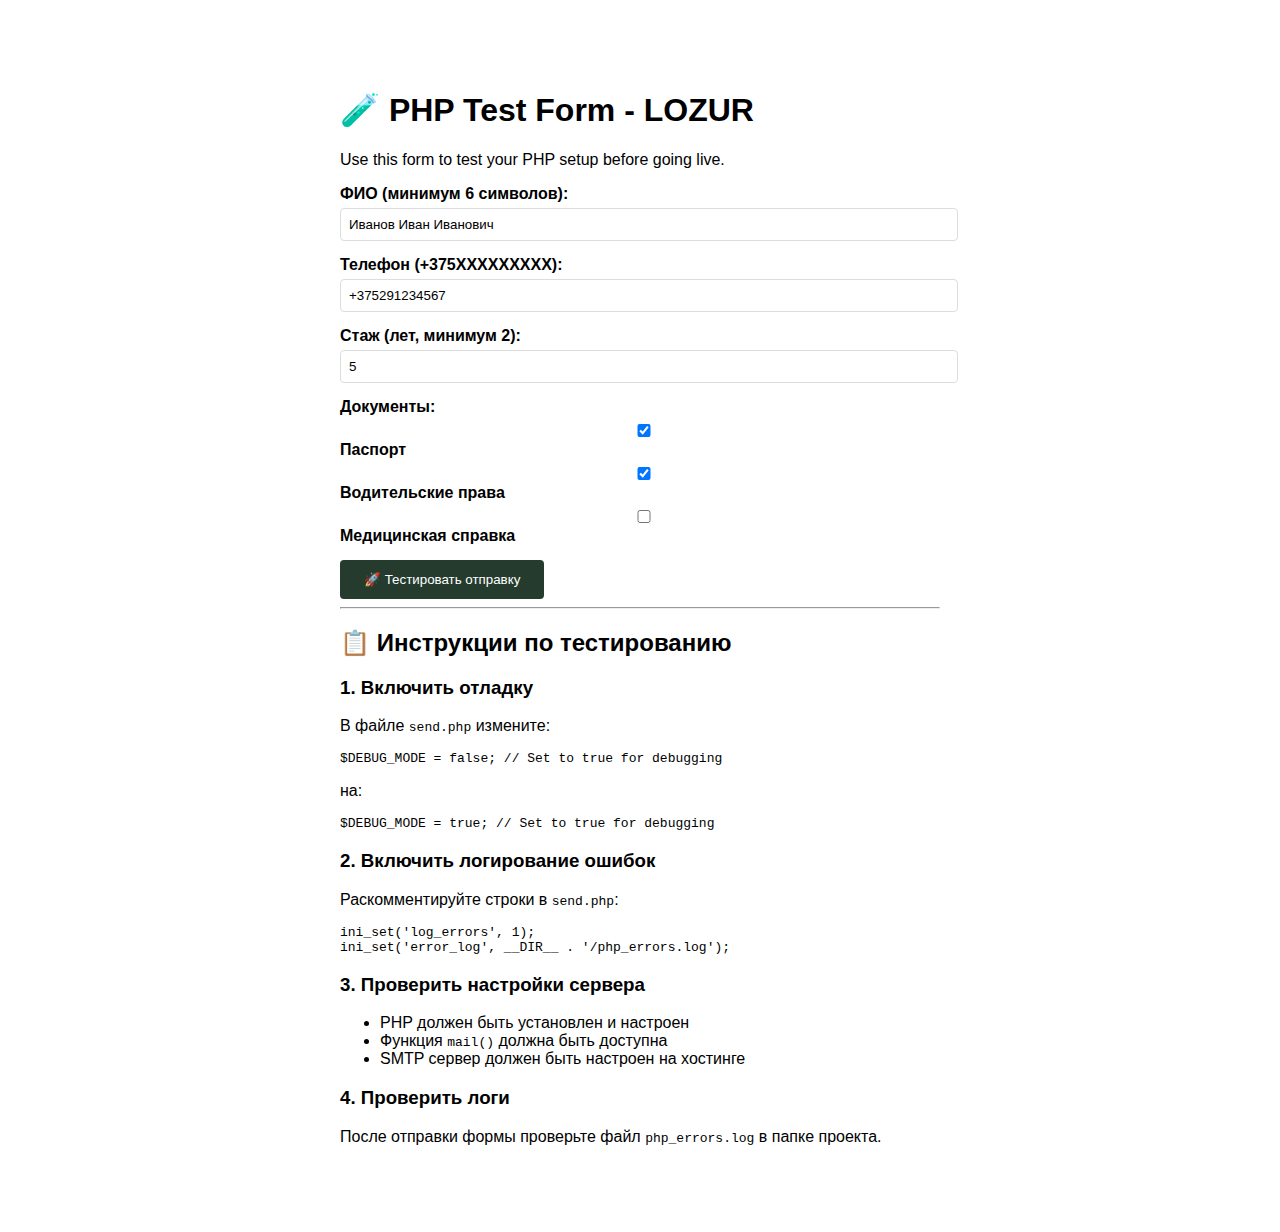
<file: test_php.html>
<!DOCTYPE html>
<html lang="ru">
<head>
    <meta charset="UTF-8">
    <meta name="viewport" content="width=device-width, initial-scale=1.0">
    <title>PHP Test Form - LOZUR</title>
    <style>
        body { font-family: Arial, sans-serif; max-width: 600px; margin: 50px auto; padding: 20px; }
        .form-group { margin: 15px 0; }
        label { display: block; margin-bottom: 5px; font-weight: bold; }
        input, textarea { width: 100%; padding: 8px; border: 1px solid #ddd; border-radius: 4px; }
        button { background: #243B2D; color: white; padding: 12px 24px; border: none; border-radius: 4px; cursor: pointer; }
        button:hover { background: #1a2d21; }
        .result { margin: 20px 0; padding: 15px; border-radius: 4px; }
        .success { background: #d4edda; color: #155724; border: 1px solid #c3e6cb; }
        .error { background: #f8d7da; color: #721c24; border: 1px solid #f5c6cb; }
        .info { background: #d1ecf1; color: #0c5460; border: 1px solid #bee5eb; }
        .debug { background: #f8f9fa; color: #495057; border: 1px solid #dee2e6; font-family: monospace; }
        pre { white-space: pre-wrap; }
    </style>
</head>
<body>
    <h1>🧪 PHP Test Form - LOZUR</h1>
    <p>Use this form to test your PHP setup before going live.</p>
    
    <form id="testForm">
        <div class="form-group">
            <label for="fio">ФИО (минимум 6 символов):</label>
            <input type="text" id="fio" name="fio" value="Иванов Иван Иванович" required>
        </div>
        
        <div class="form-group">
            <label for="phone">Телефон (+375XXXXXXXXX):</label>
            <input type="tel" id="phone" name="phone" value="+375291234567" required>
        </div>
        
        <div class="form-group">
            <label for="exp">Стаж (лет, минимум 2):</label>
            <input type="number" id="exp" name="exp" value="5" min="2" required>
        </div>
        
        <div class="form-group">
            <label>Документы:</label>
            <label><input type="checkbox" name="docs" value="Паспорт" checked> Паспорт</label>
            <label><input type="checkbox" name="docs" value="Водительские права" checked> Водительские права</label>
            <label><input type="checkbox" name="docs" value="Медицинская справка"> Медицинская справка</label>
        </div>
        
        <button type="submit">🚀 Тестировать отправку</button>
    </form>
    
    <div id="result"></div>
    
    <hr>
    
    <h2>📋 Инструкции по тестированию</h2>
    
    <h3>1. Включить отладку</h3>
    <p>В файле <code>send.php</code> измените:</p>
    <pre><code>$DEBUG_MODE = false; // Set to true for debugging</code></pre>
    <p>на:</p>
    <pre><code>$DEBUG_MODE = true; // Set to true for debugging</code></pre>
    
    <h3>2. Включить логирование ошибок</h3>
    <p>Раскомментируйте строки в <code>send.php</code>:</p>
    <pre><code>ini_set('log_errors', 1);
ini_set('error_log', __DIR__ . '/php_errors.log');</code></pre>
    
    <h3>3. Проверить настройки сервера</h3>
    <ul>
        <li>PHP должен быть установлен и настроен</li>
        <li>Функция <code>mail()</code> должна быть доступна</li>
        <li>SMTP сервер должен быть настроен на хостинге</li>
    </ul>
    
    <h3>4. Проверить логи</h3>
    <p>После отправки формы проверьте файл <code>php_errors.log</code> в папке проекта.</p>

    <script>
        document.getElementById('testForm').addEventListener('submit', async (e) => {
            e.preventDefault();
            
            const resultDiv = document.getElementById('result');
            resultDiv.innerHTML = '<div class="info">Отправляем тестовый запрос...</div>';
            
            const formData = new FormData(e.target);
            
            // Собираем чекбоксы
            const docs = Array.from(document.querySelectorAll('input[name="docs"]:checked'))
                .map(input => input.value);
            if (docs.length) {
                formData.append('docs_list', docs.join(', '));
            }
            
            try {
                const response = await fetch('send.php', {
                    method: 'POST',
                    body: formData
                });
                
                const responseText = await response.text();
                let data;
                
                try {
                    data = JSON.parse(responseText);
                } catch (parseError) {
                    throw new Error('Ответ не является валидным JSON: ' + responseText);
                }
                
                if (data.ok) {
                    resultDiv.innerHTML = `
                        <div class="success">
                            <h3>✅ Успех!</h3>
                            <p>Письмо успешно отправлено на ${formData.get('fio')} (${formData.get('phone')})</p>
                            <p>Проверьте почту: soloveymann@gmail.com</p>
                        </div>
                    `;
                } else {
                    resultDiv.innerHTML = `
                        <div class="error">
                            <h3>❌ Ошибка</h3>
                            <p><strong>Код ответа:</strong> ${response.status}</p>
                            <p><strong>Сообщение:</strong> ${data.error || 'Неизвестная ошибка'}</p>
                        </div>
                    `;
                }
                
                // Показываем отладочную информацию
                resultDiv.innerHTML += `
                    <div class="debug">
                        <h4>🔍 Отладочная информация</h4>
                        <p><strong>HTTP Status:</strong> ${response.status}</p>
                        <p><strong>Response Headers:</strong></p>
                        <pre>${Array.from(response.headers.entries()).map(([k,v]) => k + ': ' + v).join('\n')}</pre>
                        <p><strong>Raw Response:</strong></p>
                        <pre>${responseText}</pre>
                        <p><strong>Sent Data:</strong></p>
                        <pre>${Array.from(formData.entries()).map(([k,v]) => k + ': ' + v).join('\n')}</pre>
                    </div>
                `;
                
            } catch (error) {
                resultDiv.innerHTML = `
                    <div class="error">
                        <h3>🚨 Критическая ошибка</h3>
                        <p><strong>Ошибка:</strong> ${error.message}</p>
                        <p>Возможные причины:</p>
                        <ul>
                            <li>PHP не настроен на сервере</li>
                            <li>Файл send.php недоступен</li>
                            <li>Проблемы с сетью</li>
                            <li>CORS ошибки</li>
                        </ul>
                    </div>
                `;
            }
        });
    </script>
</body>
</html>
</file>
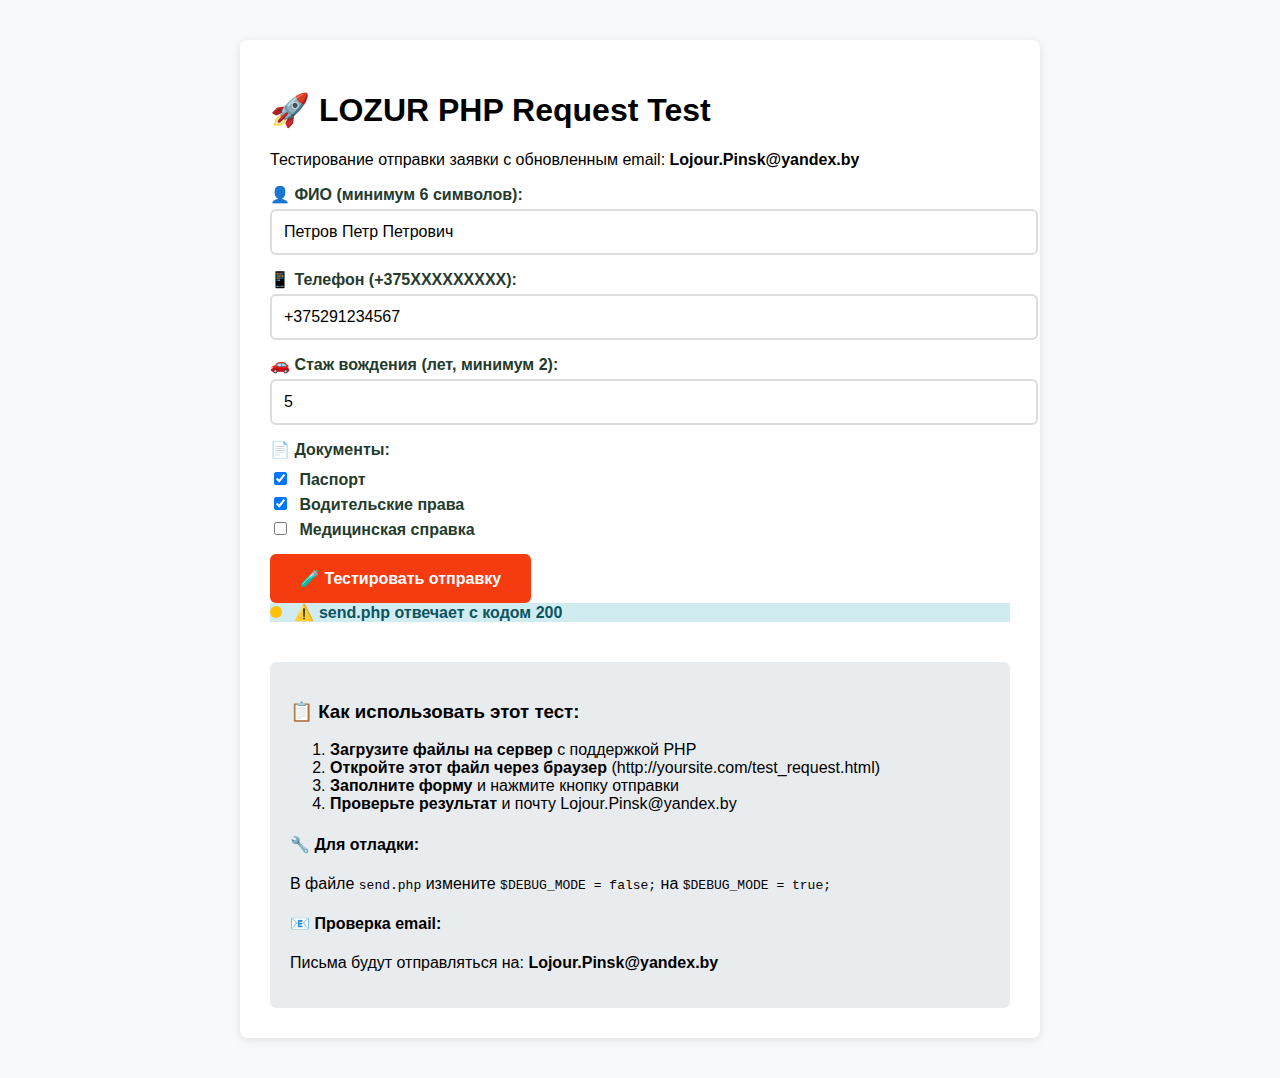
<file: test_request.html>
<!DOCTYPE html>
<html lang="ru">
<head>
    <meta charset="UTF-8">
    <meta name="viewport" content="width=device-width, initial-scale=1.0">
    <title>🧪 Quick PHP Test - LOZUR</title>
    <style>
        body { 
            font-family: Arial, sans-serif; 
            max-width: 800px; 
            margin: 20px auto; 
            padding: 20px; 
            background: #f8f9fa;
        }
        .container { 
            background: white; 
            padding: 30px; 
            border-radius: 8px; 
            box-shadow: 0 2px 10px rgba(0,0,0,0.1);
        }
        .form-group { margin: 15px 0; }
        label { display: block; margin-bottom: 5px; font-weight: bold; color: #243B2D; }
        input, select { 
            width: 100%; 
            padding: 12px; 
            border: 2px solid #ddd; 
            border-radius: 6px; 
            font-size: 16px;
        }
        input:focus { border-color: #243B2D; outline: none; }
        button { 
            background: #F53B10; 
            color: white; 
            padding: 15px 30px; 
            border: none; 
            border-radius: 6px; 
            cursor: pointer; 
            font-size: 16px;
            font-weight: bold;
        }
        button:hover { background: #d63210; }
        button:disabled { background: #ccc; cursor: not-allowed; }
        .result { 
            margin: 20px 0; 
            padding: 20px; 
            border-radius: 6px; 
            border-left: 5px solid;
        }
        .success { 
            background: #d4edda; 
            color: #155724; 
            border-color: #28a745;
        }
        .error { 
            background: #f8d7da; 
            color: #721c24; 
            border-color: #dc3545;
        }
        .info { 
            background: #d1ecf1; 
            color: #0c5460; 
            border-color: #17a2b8;
        }
        .loading { 
            background: #fff3cd; 
            color: #856404; 
            border-color: #ffc107;
        }
        pre { 
            background: #f8f9fa; 
            padding: 15px; 
            border-radius: 4px; 
            overflow-x: auto;
            font-size: 14px;
        }
        .spinner {
            display: inline-block;
            width: 20px;
            height: 20px;
            border: 3px solid #f3f3f3;
            border-top: 3px solid #F53B10;
            border-radius: 50%;
            animation: spin 1s linear infinite;
            margin-right: 10px;
        }
        @keyframes spin {
            0% { transform: rotate(0deg); }
            100% { transform: rotate(360deg); }
        }
        .status-indicator {
            display: inline-block;
            width: 12px;
            height: 12px;
            border-radius: 50%;
            margin-right: 8px;
        }
        .status-success { background: #28a745; }
        .status-error { background: #dc3545; }
        .status-pending { background: #ffc107; }
    </style>
</head>
<body>
    <div class="container">
        <h1>🚀 LOZUR PHP Request Test</h1>
        <p>Тестирование отправки заявки с обновленным email: <strong>Lojour.Pinsk@yandex.by</strong></p>
        
        <form id="testForm">
            <div class="form-group">
                <label for="fio">👤 ФИО (минимум 6 символов):</label>
                <input type="text" id="fio" name="fio" value="Петров Петр Петрович" required>
            </div>
            
            <div class="form-group">
                <label for="phone">📱 Телефон (+375XXXXXXXXX):</label>
                <input type="tel" id="phone" name="phone" value="+375291234567" required>
            </div>
            
            <div class="form-group">
                <label for="exp">🚗 Стаж вождения (лет, минимум 2):</label>
                <input type="number" id="exp" name="exp" value="5" min="2" required>
            </div>
            
            <div class="form-group">
                <label>📄 Документы:</label>
                <div style="margin-top: 10px;">
                    <label><input type="checkbox" name="docs" value="Паспорт" checked style="width: auto; margin-right: 8px;"> Паспорт</label>
                    <label><input type="checkbox" name="docs" value="Водительские права" checked style="width: auto; margin-right: 8px;"> Водительские права</label>
                    <label><input type="checkbox" name="docs" value="Медицинская справка" style="width: auto; margin-right: 8px;"> Медицинская справка</label>
                </div>
            </div>
            
            <button type="submit" id="submitBtn">
                <span id="buttonText">🧪 Тестировать отправку</span>
            </button>
        </form>
        
        <div id="result"></div>
        
        <div id="instructions" style="margin-top: 40px; padding: 20px; background: #e9ecef; border-radius: 6px;">
            <h3>📋 Как использовать этот тест:</h3>
            <ol>
                <li><strong>Загрузите файлы на сервер</strong> с поддержкой PHP</li>
                <li><strong>Откройте этот файл через браузер</strong> (http://yoursite.com/test_request.html)</li>
                <li><strong>Заполните форму</strong> и нажмите кнопку отправки</li>
                <li><strong>Проверьте результат</strong> и почту Lojour.Pinsk@yandex.by</li>
            </ol>
            
            <h4>🔧 Для отладки:</h4>
            <p>В файле <code>send.php</code> измените <code>$DEBUG_MODE = false;</code> на <code>$DEBUG_MODE = true;</code></p>
            
            <h4>📧 Проверка email:</h4>
            <p>Письма будут отправляться на: <strong>Lojour.Pinsk@yandex.by</strong></p>
        </div>
    </div>

    <script>
        document.getElementById('testForm').addEventListener('submit', async (e) => {
            e.preventDefault();
            
            const resultDiv = document.getElementById('result');
            const submitBtn = document.getElementById('submitBtn');
            const buttonText = document.getElementById('buttonText');
            
            // Показываем состояние загрузки
            submitBtn.disabled = true;
            buttonText.innerHTML = '<span class="spinner"></span>Отправляем...';
            
            resultDiv.innerHTML = `
                <div class="loading">
                    <span class="status-indicator status-pending"></span>
                    <strong>Отправляем тестовый запрос...</strong>
                    <p>Проверяем подключение к send.php</p>
                </div>
            `;
            
            const formData = new FormData(e.target);
            
            // Собираем выбранные документы
            const docs = Array.from(document.querySelectorAll('input[name="docs"]:checked'))
                .map(input => input.value);
            if (docs.length) {
                formData.append('docs_list', docs.join(', '));
            }
            
            const startTime = Date.now();
            
            try {
                const response = await fetch('send.php', {
                    method: 'POST',
                    body: formData
                });
                
                const responseTime = Date.now() - startTime;
                const responseText = await response.text();
                
                let data;
                let isValidJson = true;
                
                try {
                    data = JSON.parse(responseText);
                } catch (parseError) {
                    isValidJson = false;
                    data = { ok: false, error: 'Ответ не является валидным JSON' };
                }
                
                if (response.ok && data.ok) {
                    resultDiv.innerHTML = `
                        <div class="success">
                            <span class="status-indicator status-success"></span>
                            <h3>✅ Успешно отправлено!</h3>
                            <p><strong>Email отправлен на:</strong> Lojour.Pinsk@yandex.by</p>
                            <p><strong>Время ответа:</strong> ${responseTime}ms</p>
                            <p><strong>Данные:</strong></p>
                            <ul>
                                <li>ФИО: ${formData.get('fio')}</li>
                                <li>Телефон: ${formData.get('phone')}</li>
                                <li>Стаж: ${formData.get('exp')} лет</li>
                                <li>Документы: ${formData.get('docs_list') || 'не выбрано'}</li>
                            </ul>
                            <p>🎉 <strong>Проверьте почту (включая папку спам)!</strong></p>
                        </div>
                    `;
                } else {
                    resultDiv.innerHTML = `
                        <div class="error">
                            <span class="status-indicator status-error"></span>
                            <h3>❌ Ошибка отправки</h3>
                            <p><strong>HTTP Status:</strong> ${response.status} ${response.statusText}</p>
                            <p><strong>Время ответа:</strong> ${responseTime}ms</p>
                            <p><strong>Ошибка:</strong> ${data.error || 'Неизвестная ошибка'}</p>
                            ${!isValidJson ? `<p><strong>Raw Response:</strong></p><pre>${responseText}</pre>` : ''}
                        </div>
                    `;
                }
                
                // Добавляем техническую информацию
                resultDiv.innerHTML += `
                    <div class="info" style="margin-top: 15px;">
                        <h4>🔍 Техническая информация</h4>
                        <p><strong>URL:</strong> ${window.location.origin}/send.php</p>
                        <p><strong>Method:</strong> POST</p>
                        <p><strong>Response Headers:</strong></p>
                        <pre>${Array.from(response.headers.entries()).map(([k,v]) => k + ': ' + v).join('\\n')}</pre>
                        ${isValidJson ? `<p><strong>JSON Response:</strong></p><pre>${JSON.stringify(data, null, 2)}</pre>` : ''}
                    </div>
                `;
                
            } catch (error) {
                const responseTime = Date.now() - startTime;
                
                resultDiv.innerHTML = `
                    <div class="error">
                        <span class="status-indicator status-error"></span>
                        <h3>🚨 Критическая ошибка</h3>
                        <p><strong>Время:</strong> ${responseTime}ms</p>
                        <p><strong>Ошибка:</strong> ${error.message}</p>
                        
                        <h4>Возможные причины:</h4>
                        <ul>
                            <li><strong>Файл send.php не найден</strong> - проверьте, что файл загружен на сервер</li>
                            <li><strong>PHP не настроен</strong> - обратитесь к хостинг-провайдеру</li>
                            <li><strong>Проблемы с сетью</strong> - проверьте интернет-соединение</li>
                            <li><strong>CORS ошибки</strong> - файлы должны быть на одном домене</li>
                        </ul>
                        
                        <h4>🛠️ Что делать:</h4>
                        <ol>
                            <li>Убедитесь, что файлы загружены на сервер с PHP</li>
                            <li>Откройте send.php напрямую в браузере</li>
                            <li>Проверьте логи сервера</li>
                            <li>Включите отладку в send.php</li>
                        </ol>
                    </div>
                `;
            } finally {
                // Восстанавливаем кнопку
                submitBtn.disabled = false;
                buttonText.innerHTML = '🧪 Тестировать отправку';
            }
        });
        
        // Автоматическая проверка доступности send.php при загрузке страницы
        window.addEventListener('load', async () => {
            try {
                const response = await fetch('send.php', { method: 'GET' });
                const statusDiv = document.createElement('div');
                
                if (response.status === 405) {
                    // Method Not Allowed - это хорошо, значит PHP работает
                    statusDiv.innerHTML = `
                        <div class="success">
                            <span class="status-indicator status-success"></span>
                            <strong>✅ send.php доступен и работает</strong>
                        </div>
                    `;
                } else {
                    statusDiv.innerHTML = `
                        <div class="info">
                            <span class="status-indicator status-pending"></span>
                            <strong>⚠️ send.php отвечает с кодом ${response.status}</strong>
                        </div>
                    `;
                }
                
                document.getElementById('result').appendChild(statusDiv);
            } catch (error) {
                const statusDiv = document.createElement('div');
                statusDiv.innerHTML = `
                    <div class="error">
                        <span class="status-indicator status-error"></span>
                        <strong>❌ send.php недоступен: ${error.message}</strong>
                    </div>
                `;
                document.getElementById('result').appendChild(statusDiv);
            }
        });
    </script>
</body>
</html>
</file>
